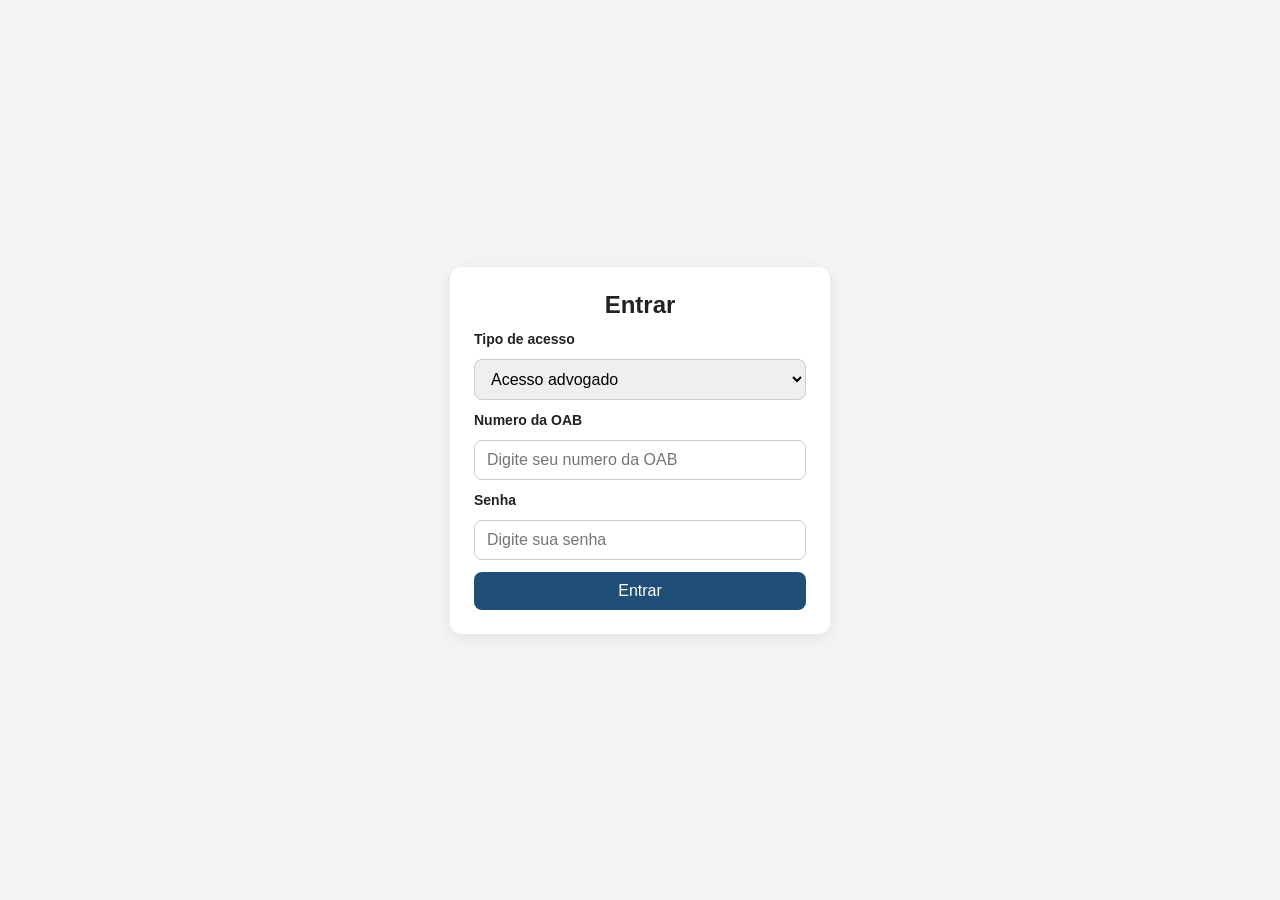
<file: index.html>
<!DOCTYPE html>
<html lang="pt-BR">
<head>
  <meta charset="UTF-8">
  <meta name="viewport" content="width=device-width, initial-scale=1.0">
  <title>Login</title>
  <link rel="stylesheet" href="styles.css">
</head>
<body>
  <main class="page">
    <section class="card">
      <h1>Entrar</h1>

      <form class="form-stack" id="login-form">
        <label for="perfil">Tipo de acesso</label>
        <select id="perfil" name="perfil">
          <option value="advogado">Acesso advogado</option>
          <option value="administrador">Acesso administrador</option>
        </select>

        <label for="login" id="login-label">Numero da OAB</label>
        <input id="login" name="login" type="text" placeholder="Digite seu numero da OAB">

        <label for="senha">Senha</label>
        <input id="senha" name="senha" type="password" placeholder="Digite sua senha">

        <button type="submit">Entrar</button>
      </form>
    </section>
  </main>

  <script src="app.js"></script>
</body>
</html>
</file>
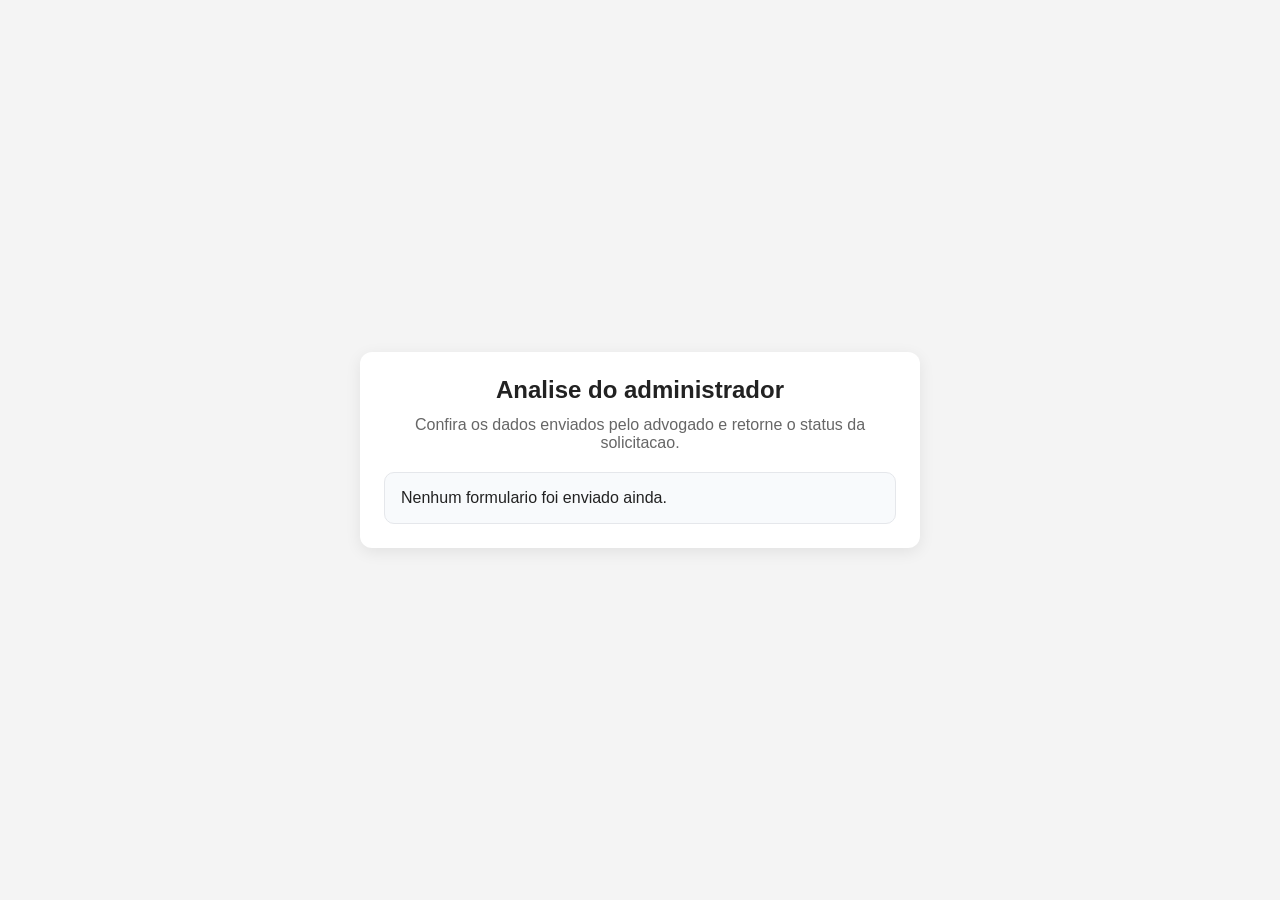
<file: administrador.html>
<!DOCTYPE html>
<html lang="pt-BR">
<head>
  <meta charset="UTF-8">
  <meta name="viewport" content="width=device-width, initial-scale=1.0">
  <title>Painel do Administrador</title>
  <link rel="stylesheet" href="styles.css">
</head>
<body>
  <main class="page">
    <section class="card wide-card">
      <h1>Analise do administrador</h1>
      <p class="muted">Confira os dados enviados pelo advogado e retorne o status da solicitacao.</p>

      <div class="empty-state hidden" id="admin-empty">
        Nenhum formulario foi enviado ainda.
      </div>

      <div id="admin-content" class="hidden">
        <div class="empty-state hidden" id="admin-archived">
          Processo finalizado e arquivado. Nao ha mais acoes disponiveis para o administrador.
        </div>

        <div class="details-box">
          <p><strong>Nome:</strong> <span id="admin-nome">-</span></p>
          <p><strong>OAB:</strong> <span id="admin-oab">-</span></p>
          <p><strong>CPF:</strong> <span id="admin-cpf">-</span></p>
          <p><strong>E-mail:</strong> <span id="admin-email">-</span></p>
          <p><strong>Telefone:</strong> <span id="admin-telefone">-</span></p>
          <p><strong>Documento:</strong> <a id="admin-documento" href="#" download>Baixar anexo</a></p>
        </div>

        <form class="form-stack top-space" id="admin-form">
          <label for="status">Status</label>
          <select id="status" name="status" required>
            <option value="">Selecione um status</option>
            <option value="Deferido">Deferido</option>
            <option value="Indeferido">Indeferido</option>
            <option value="Pendencia">Pendencia</option>
          </select>

          <div id="mensagem-group" class="hidden">
            <label for="mensagem">Mensagem do administrador</label>
            <textarea id="mensagem" name="mensagem" rows="4" placeholder="Informe o motivo da pendencia"></textarea>
          </div>

          <div id="indeferido-documento-group" class="hidden">
            <label for="indeferido-documento">Documento de retorno</label>
            <input id="indeferido-documento" name="indeferido-documento" type="file">
            <p class="helper-text hidden" id="indeferido-documento-atual"></p>
          </div>

          <button type="submit">Salvar status</button>
        </form>

        <p class="feedback" id="admin-feedback"></p>

        <div class="button-row top-space">
          <a class="secondary-button logout-button" href="index.html">Sair</a>
        </div>
      </div>
    </section>
  </main>

  <script src="app.js"></script>
</body>
</html>
</file>
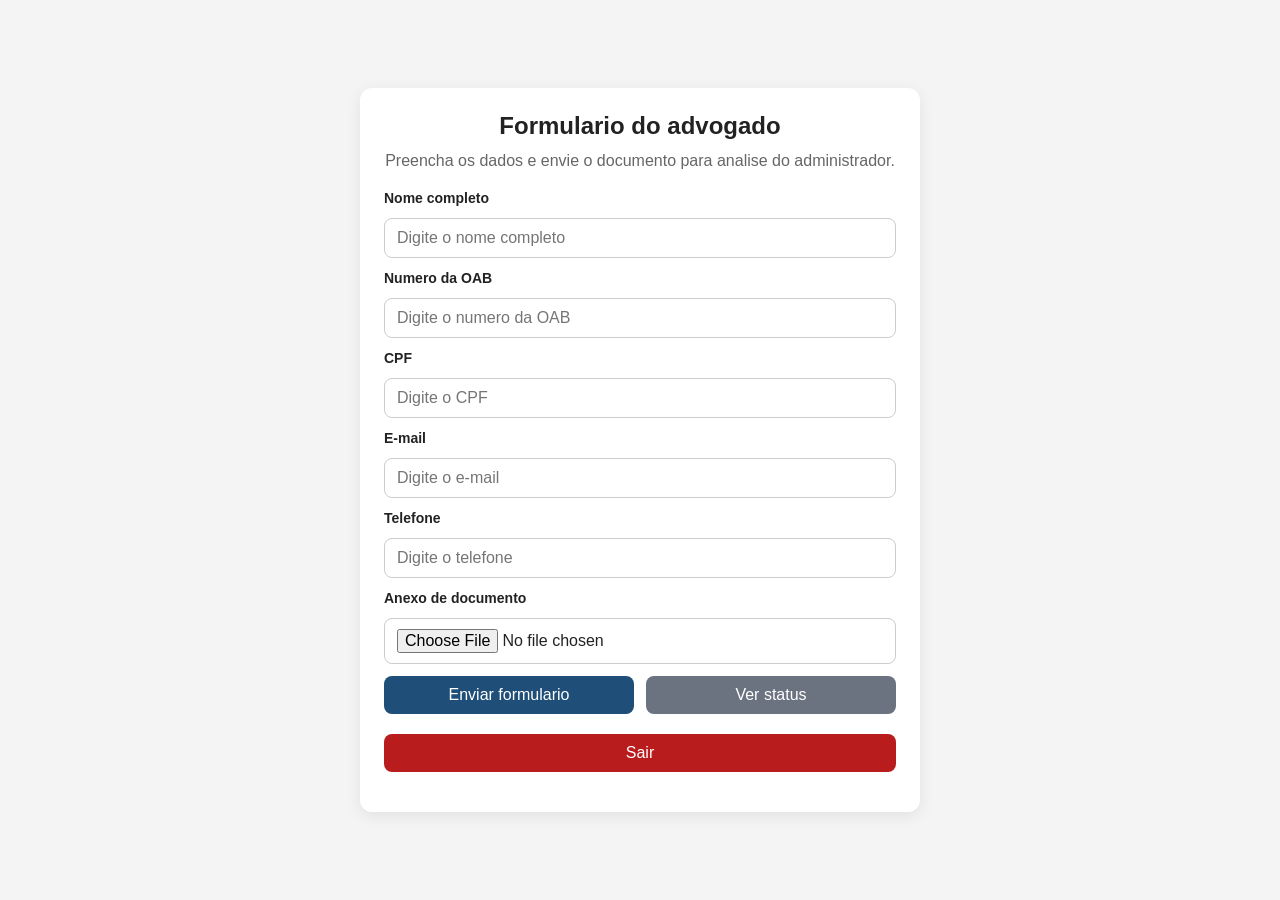
<file: advogado.html>
<!DOCTYPE html>
<html lang="pt-BR">
<head>
  <meta charset="UTF-8">
  <meta name="viewport" content="width=device-width, initial-scale=1.0">
  <title>Formulario do Advogado</title>
  <link rel="stylesheet" href="styles.css">
</head>
<body>
  <main class="page">
    <section class="card wide-card">
      <h1>Formulario do advogado</h1>
      <p class="muted">Preencha os dados e envie o documento para analise do administrador.</p>

      <form class="form-stack" id="advogado-form">
        <label for="nome">Nome completo</label>
        <input id="nome" name="nome" type="text" placeholder="Digite o nome completo" required>

        <label for="oab">Numero da OAB</label>
        <input id="oab" name="oab" type="text" placeholder="Digite o numero da OAB" required>

        <label for="cpf">CPF</label>
        <input id="cpf" name="cpf" type="text" placeholder="Digite o CPF" required>

        <label for="email">E-mail</label>
        <input id="email" name="email" type="email" placeholder="Digite o e-mail" required>

        <label for="telefone">Telefone</label>
        <input id="telefone" name="telefone" type="text" placeholder="Digite o telefone" required>

        <label for="documento">Anexo de documento</label>
        <input id="documento" name="documento" type="file" required>

        <div class="button-row">
          <button type="submit">Enviar formulario</button>
          <a class="secondary-button" href="status.html">Ver status</a>
        </div>
      </form>

      <div class="button-row top-space">
        <a class="secondary-button logout-button" href="index.html">Sair</a>
      </div>

      <p class="feedback" id="advogado-feedback"></p>
    </section>
  </main>

  <script src="app.js"></script>
</body>
</html>
</file>
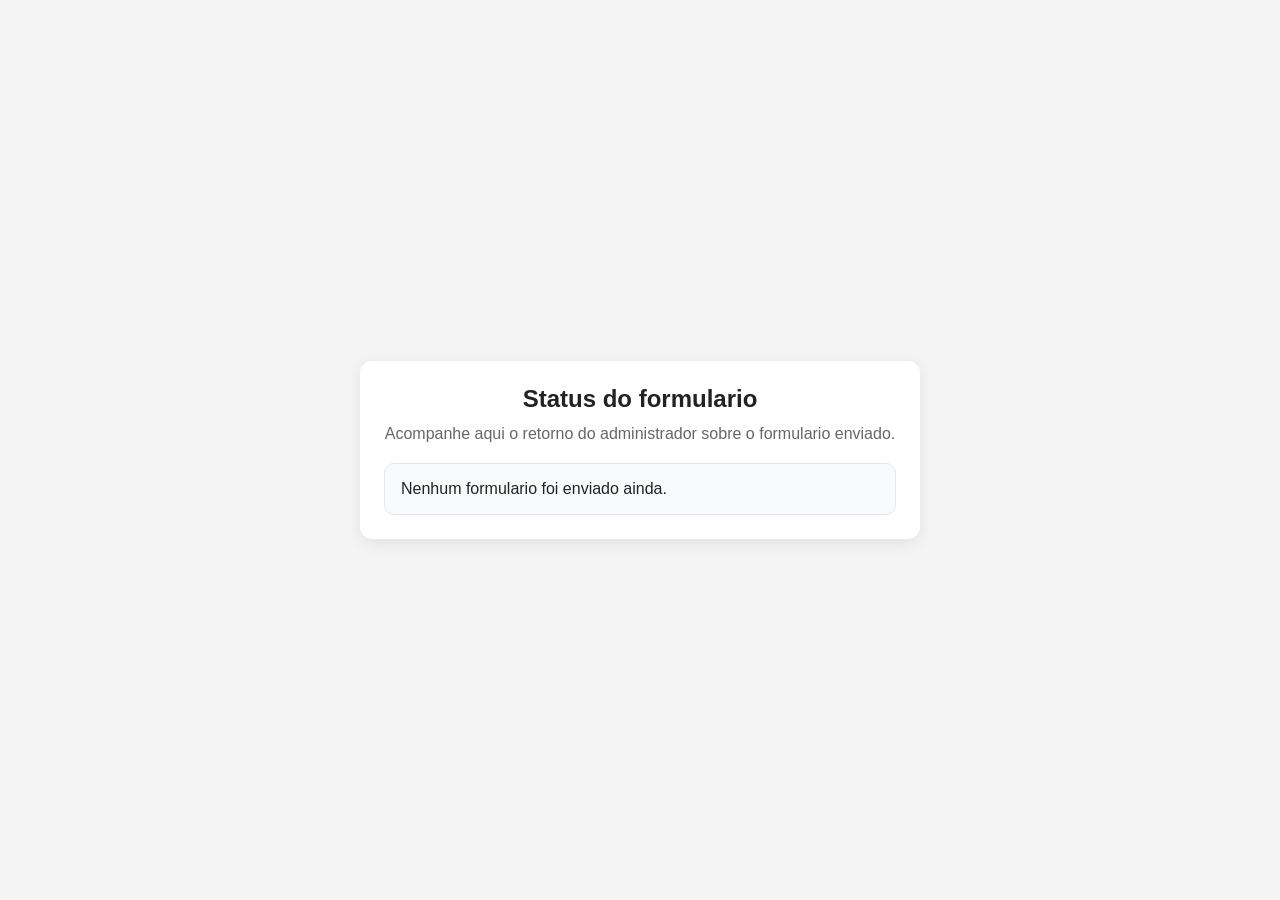
<file: status.html>
<!DOCTYPE html>
<html lang="pt-BR">
<head>
  <meta charset="UTF-8">
  <meta name="viewport" content="width=device-width, initial-scale=1.0">
  <title>Status do Formulario</title>
  <link rel="stylesheet" href="styles.css">
</head>
<body>
  <main class="page">
    <section class="card wide-card">
      <h1>Status do formulario</h1>
      <p class="muted">Acompanhe aqui o retorno do administrador sobre o formulario enviado.</p>

      <div class="empty-state hidden" id="status-empty">
        Nenhum formulario foi enviado ainda.
      </div>

      <div id="status-content" class="hidden">
        <div class="status-panel">
          <span class="status-label">Status atual</span>
          <span class="status-badge" id="status-badge">Aguardando analise</span>
          <p class="status-message" id="status-message"></p>
        </div>

        <div class="details-box top-space hidden" id="status-arquivado-box">
          <p><strong>Situação do processo:</strong> Finalizado e arquivado.</p>
        </div>

        <div class="details-box top-space">
          <p><strong>Nome:</strong> <span id="status-nome">-</span></p>
          <p><strong>OAB:</strong> <span id="status-oab">-</span></p>
          <p><strong>CPF:</strong> <span id="status-cpf">-</span></p>
          <p><strong>E-mail:</strong> <span id="status-email">-</span></p>
          <p><strong>Telefone:</strong> <span id="status-telefone">-</span></p>
          <p><strong>Documento:</strong> <span id="status-documento">-</span></p>
        </div>

        <div class="details-box top-space hidden" id="status-retorno-box">
          <p><strong>Documento do administrador:</strong> <a id="status-retorno-link" href="#" download>Baixar documento</a></p>
        </div>

        <div class="details-box top-space">
          <p><strong>Historico do formulario</strong></p>
          <div id="status-historico" class="history-list"></div>
        </div>

        <div class="button-row top-space">
          <a class="secondary-button" href="advogado.html">Voltar ao formulario</a>
          <a class="secondary-button logout-button" href="index.html">Sair</a>
        </div>
      </div>
    </section>
  </main>

  <script src="app.js"></script>
</body>
</html>
</file>
<file: styles.css>
* {
  box-sizing: border-box;
}

body {
  margin: 0;
  min-height: 100vh;
  font-family: Arial, sans-serif;
  background: #f4f4f4;
  color: #222222;
}

.page {
  min-height: 100vh;
  display: flex;
  align-items: center;
  justify-content: center;
  padding: 24px;
}

.card {
  width: 100%;
  max-width: 380px;
  padding: 24px;
  background: #ffffff;
  border-radius: 12px;
  box-shadow: 0 4px 16px rgba(0, 0, 0, 0.08);
}

.wide-card {
  max-width: 560px;
}

.card h1 {
  margin: 0 0 12px;
  font-size: 24px;
  text-align: center;
}

.muted {
  margin: 0 0 20px;
  color: #666666;
  text-align: center;
}

.form-stack {
  display: flex;
  flex-direction: column;
  gap: 12px;
}

.form-stack label {
  font-size: 14px;
  font-weight: 600;
}

.form-stack input,
.form-stack select,
.form-stack textarea,
.form-stack button,
.secondary-button {
  width: 100%;
  padding: 10px 12px;
  border: 1px solid #cccccc;
  border-radius: 8px;
  font: inherit;
}

.form-stack textarea {
  resize: vertical;
  min-height: 100px;
}

.form-stack button,
.secondary-button {
  border: 0;
  background: #1f4f78;
  color: #ffffff;
  cursor: pointer;
  text-align: center;
  text-decoration: none;
}

.form-stack button:disabled {
  background: #94a3b8;
  cursor: not-allowed;
}

.button-row {
  display: flex;
  gap: 12px;
}

.secondary-button {
  display: inline-flex;
  align-items: center;
  justify-content: center;
  background: #6b7280;
}

.logout-button {
  background: #b91c1c;
}

.feedback {
  margin: 16px 0 0;
  color: #1f4f78;
  font-size: 14px;
}

.helper-text {
  margin: 0;
  font-size: 13px;
  color: #666666;
}

.history-list {
  display: flex;
  flex-direction: column;
  gap: 12px;
  margin-top: 12px;
}

.history-item {
  padding: 12px;
  border-radius: 8px;
  background: #ffffff;
  border: 1px solid #e5e7eb;
}

.history-date,
.history-status,
.history-description {
  margin: 0;
}

.history-date {
  font-size: 14px;
  color: #666666;
}

.history-status {
  margin-top: 6px;
  font-weight: 700;
}

.history-description {
  margin-top: 6px;
  line-height: 1.4;
  color: #444444;
}

.details-box,
.status-panel,
.empty-state {
  padding: 16px;
  border-radius: 10px;
  background: #f8fafc;
  border: 1px solid #e5e7eb;
}

.details-box p {
  margin: 0 0 10px;
}

.details-box p:last-child {
  margin-bottom: 0;
}

.status-label {
  display: block;
  margin-bottom: 10px;
  font-size: 14px;
  color: #666666;
}

.status-badge {
  display: inline-block;
  padding: 8px 12px;
  border-radius: 999px;
  font-weight: 700;
  font-size: 14px;
}

.status-aguardando {
  background: #e0f2fe;
  color: #075985;
}

.status-deferido {
  background: #dcfce7;
  color: #166534;
}

.status-indeferido {
  background: #fee2e2;
  color: #991b1b;
}

.status-pendencia {
  background: #fef3c7;
  color: #92400e;
}

.status-sefaz {
  background: #dbeafe;
  color: #1d4ed8;
}

.status-pagamento {
  background: #d1fae5;
  color: #065f46;
}

.status-message {
  margin: 12px 0 0;
  line-height: 1.5;
}

.top-space {
  margin-top: 20px;
}

.hidden {
  display: none;
}

@media (max-width: 640px) {
  .button-row {
    flex-direction: column;
  }
}
</file>
